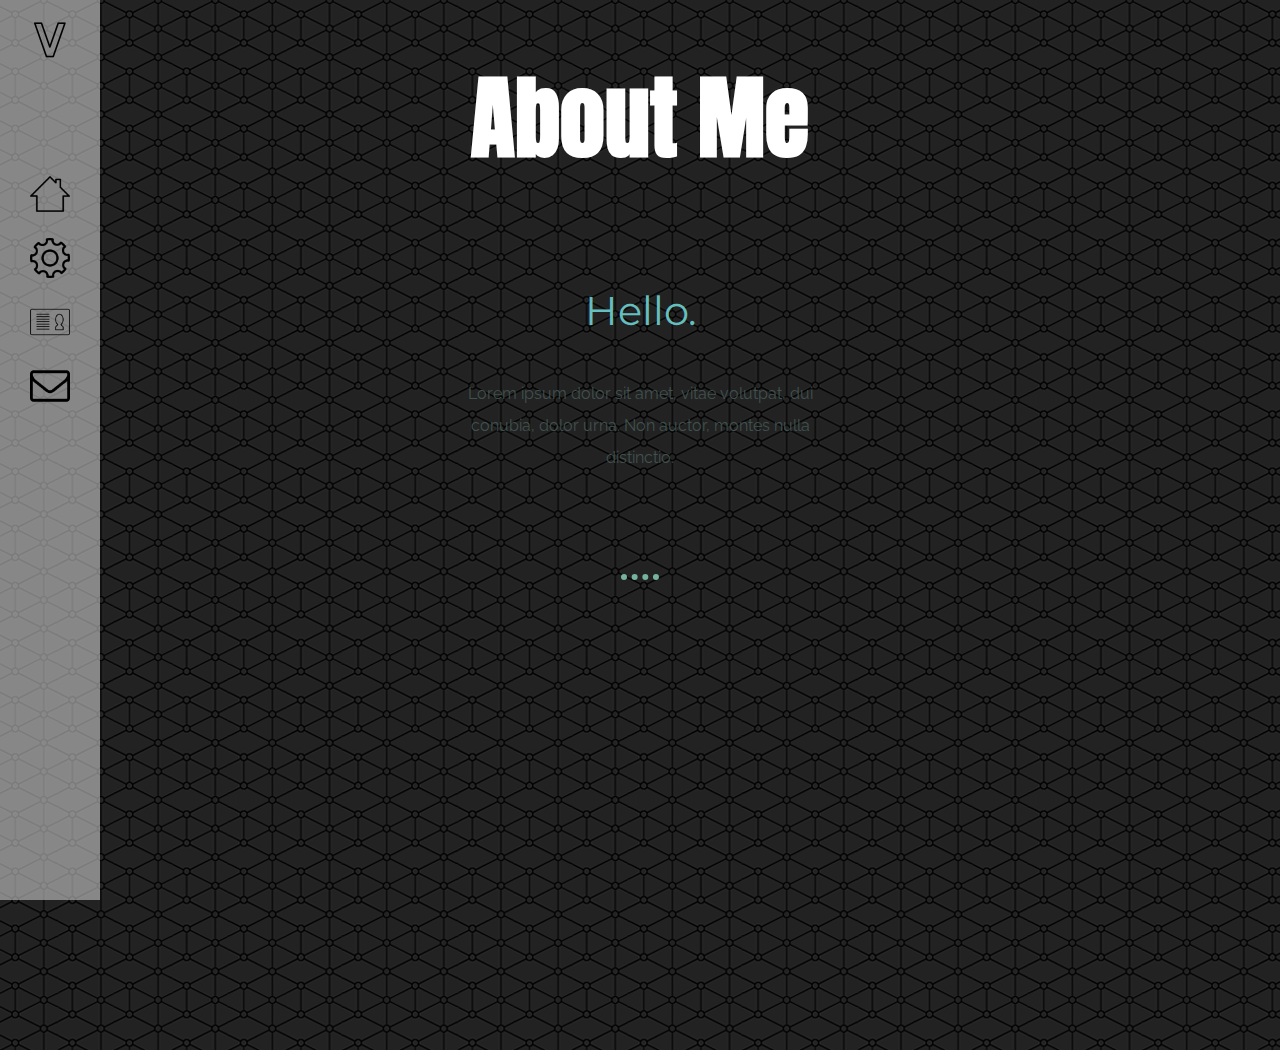
<file: CSS-My Site/about.html>
<!DOCTYPE html>
<html>

<head>
  <meta name="viewport" content="width=device-width, initial-scale=1">
  <meta charset="utf-8">
  <title>About Me</title>
  <link rel="icon" type="image/png" sizes="16x16" href="images/brackets.png">
  <link rel="stylesheet" type="text/css" href="css/styles.css">
  <link href="https://fonts.googleapis.com/css?family=Montserrat|Raleway&display=swap" rel="stylesheet">
  <link href="https://fonts.googleapis.com/css?family=Anton&display=swap" rel="stylesheet">

<body>
  <div class="navigation_bar">
    <nav class="">
      <img class="letterv" src="images/letterv.png">
      <a rel="index" href="index.html" class=""><img class="icon" src="images/white-home.png"></a>
      <a rel="index" href="skills.html" class=""><img class="icon" src="images/gear.png"></a>
      <a rel="index" href="about.html" class=""><img class="icon" src="images/aboutme.png"></a>
      <a rel="index" href="contact.html" class=""><img class="contact" src="images/contact.png"></a>
    </nav>
  </div>
  <div class="top-container">
    <h1>About Me</h1>
  </div>
  <div class="middle-container">
    <div class="profile">
      <h2>Hello.</h2>
      <p class="introduction">Lorem ipsum dolor sit amet, vitae volutpat, dui conubia, dolor urna. Non auctor, montes nulla distinctio.</p>
    </div>
    <hr>
  </div>


</body>

</html>
</file>
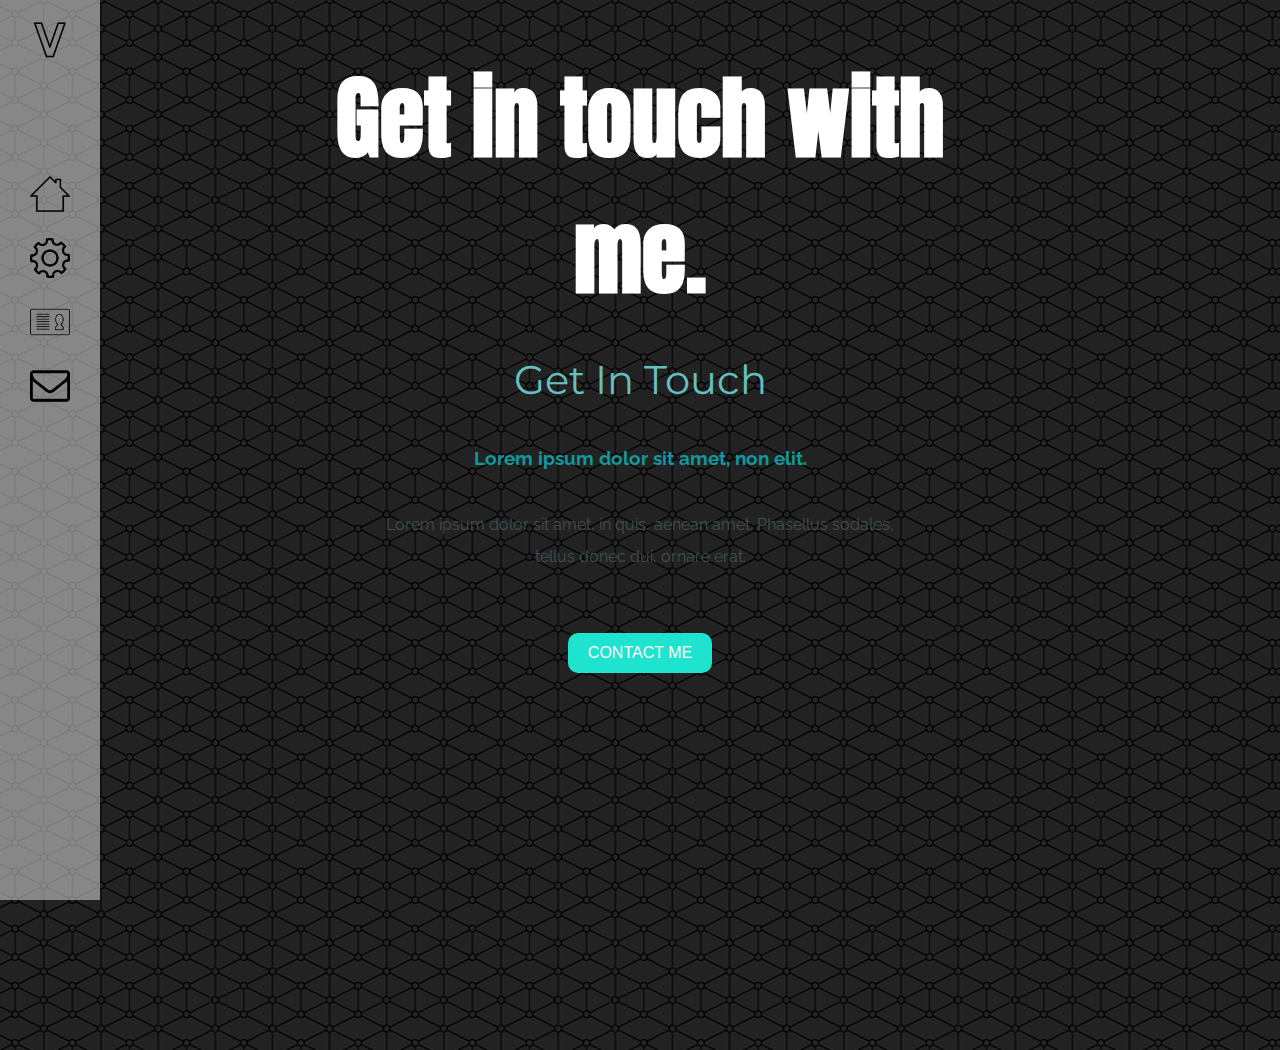
<file: CSS-My Site/contact.html>
<!DOCTYPE html>
<html>

<head>
  <meta name="viewport" content="width=device-width, initial-scale=1">
  <meta charset="utf-8">
  <title>Contact Me</title>
  <link rel="icon" type="image/png" sizes="16x16" href="images/brackets.png">
  <link rel="stylesheet" type="text/css" href="css/styles.css">
  <link href="https://fonts.googleapis.com/css?family=Montserrat|Raleway&display=swap" rel="stylesheet">
<link href="https://fonts.googleapis.com/css?family=Anton&display=swap" rel="stylesheet">

<body>
  <div class="navigation_bar">
    <nav class="">
      <img class="letterv" src="images/letterv.png">
      <a rel="index" href="index.html" class=""><img class="icon" src="images/white-home.png"></a>
      <a rel="index" href="skills.html" class=""><img class="icon" src="images/gear.png"></a>
      <a rel="index" href="about.html" class=""><img class="icon" src="images/aboutme.png"></a>
      <a rel="index" href="contact.html" class=""><img class="contact" src="images/contact.png"></a>
    </nav>
  </div>
  <div class="top-container">
    <h1>Get in touch with me.</h1>
  </div>
    <div class="contact-me">
      <h2>Get In Touch</h2>
      <h3>Lorem ipsum dolor sit amet, non elit.</h3>
      <p class="contact-message">Lorem ipsum dolor sit amet, in quis, aenean amet. Phasellus sodales, tellus donec dui, ornare erat.</p>
      <button class="btn" type="button" action="email" href="mailto:vanessa.white.ann@email.com">CONTACT ME</button>
    </div>





  </div>

</body>

</html>
</file>
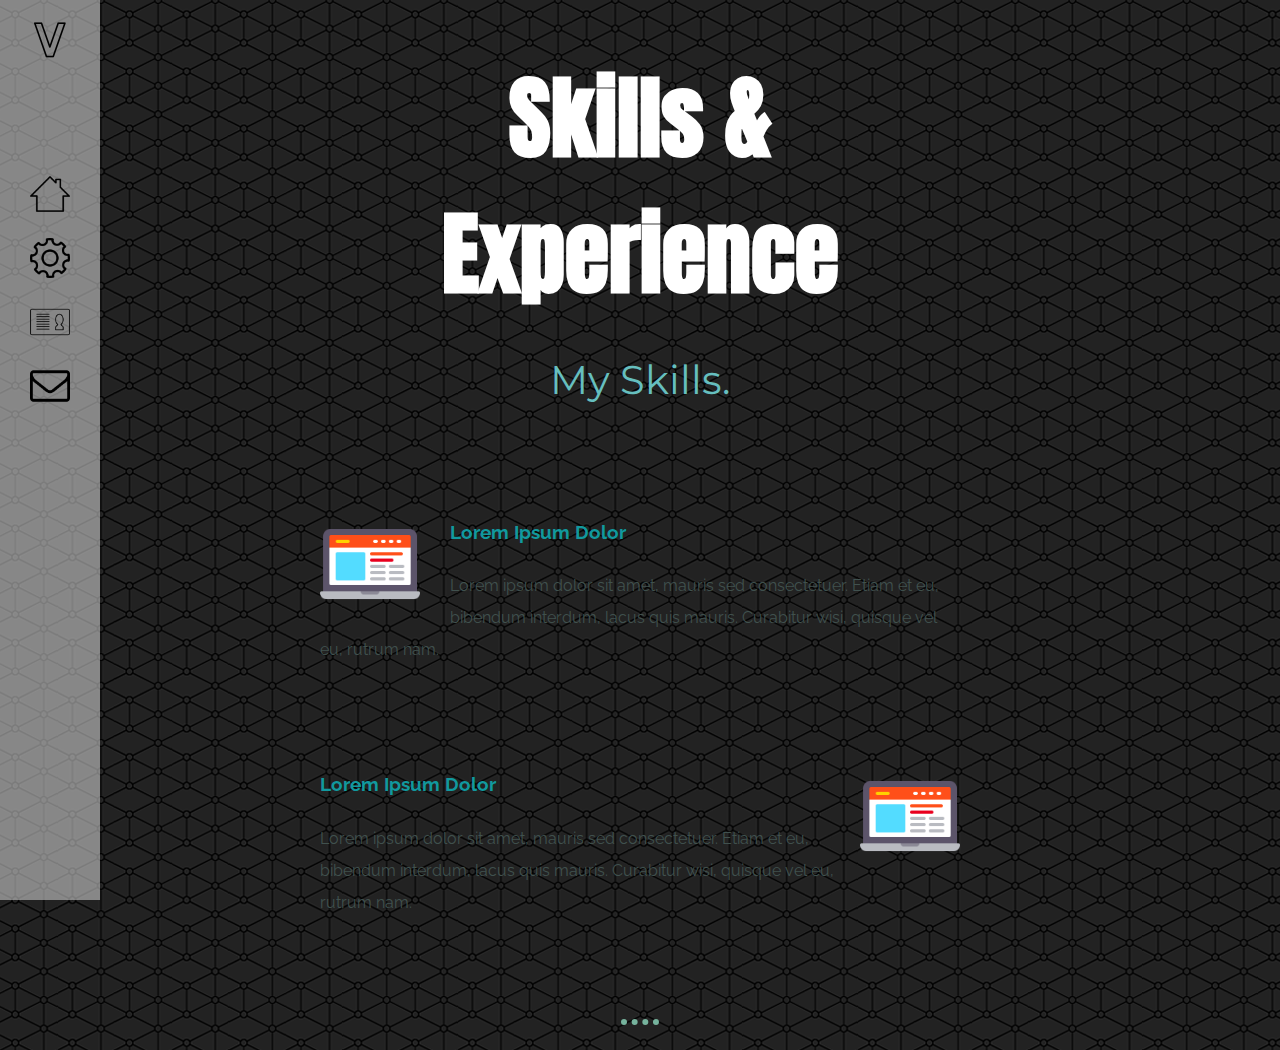
<file: CSS-My Site/skills.html>
<!DOCTYPE html>
<html>

<head>
  <meta name="viewport" content="width=device-width, initial-scale=1">
  <meta charset="utf-8">
  <title>Skills & Experience</title>
  <link rel="icon" type="image/png" sizes="16x16" href="images/brackets.png">
  <link rel="stylesheet" type="text/css" href="css/styles.css">
  <link href="https://fonts.googleapis.com/css?family=Montserrat|Raleway&display=swap" rel="stylesheet">
<link href="https://fonts.googleapis.com/css?family=Anton&display=swap" rel="stylesheet">

<body>
  <div class="navigation_bar">
    <nav class="">
      <img class="letterv" src="images/letterv.png">
      <a rel="index" href="index.html" class=""><img class="icon" src="images/white-home.png"></a>
      <a rel="index" href="skills.html" class=""><img class="icon" src="images/gear.png"></a>
      <a rel="index" href="about.html" class=""><img class="icon" src="images/aboutme.png"></a>
      <a rel="index" href="contact.html" class=""><img class="contact" src="images/contact.png"></a>
    </nav>
  </div>
  <div class="top-container">
    <h1>Skills & Experience</h1>
    <div class="skills">
      <h2>My Skills.</h2>
      <div class="skill-row">
        <img class="computer" src="images/computer.png" alt="computer">
        <h3>Lorem Ipsum Dolor</h3>
        <p>Lorem ipsum dolor sit amet, mauris sed consectetuer. Etiam et eu, bibendum interdum, lacus quis mauris. Curabitur wisi, quisque vel eu, rutrum nam.</p>
      </div>
      <div class="row">
        <img class="computer2" src="images/computer.png" alt="computer">
        <h3>Lorem Ipsum Dolor</h3>
        <p>
        </p>Lorem ipsum dolor sit amet, mauris sed consectetuer. Etiam et eu, bibendum interdum, lacus quis mauris. Curabitur wisi, quisque vel eu, rutrum nam.</p>
      </div>
    </div>
    <hr>

  </div>

</body>

</html>
</file>
<file: CSS-My Site/css/styles.css>
html, body {
  height: 100%;
  position: relative;
}

body {
  margin: 0;
  text-align: center;
  font-family: 'Raleway', sans-serif;
  color: #40514E;
  min-height: 100%;
  padding-bottom: 100px;
  position: relative;
  background-image: url("../images/background.png");
  background-repeat:repeat-x repeat-y;

}


h1 {
  margin: 50px auto 0 auto;
  font-family: 'Anton', sans-serif;
  color: #FFF;
  font-size: 90px;
  width: 50%;
}

h2 {
  font-family: 'Montserrat', sans-serif;
  font-size: 2.5rem;
  color: #66BFBF;
  font-weight: normal;
  padding-bottom: 10px;
}

h3 {
  font-family: 'Raleway', sans-serif;
  color: #11999E;
}



p {
  line-height: 2;
}
hr {
border-style: none;
border-top-style: dotted;
border-color: #76b39d;
border-width: 6px;
width: 3%;
margin: 100px auto;
}
.top-container{

}

.intro {
  line-height: 2;
}
.web {
  text-decoration: underline;
}
.middle-container {
  margin: 100px 0;
}

.introduction {
  width: 30%;
  margin: auto;
}


.skill-row {
  width: 50%;
  margin: 100px auto 100px auto;
  text-align: left;
  line-height: 2;
}

.contact-message{
  width: 40%;
  margin: 40px auto 60px;
}

.bottom-container{
 background-color: #020407;
 bottom: 0;
 width: 100%;
 position: absolute;
}


.row {
  width: 50%;
  margin: 100px auto 100px auto;
  text-align: left;
  line-height: 2;
}

.computer2 {
  height: 100px;
  width: 100px;
  float: right;
  margin-left: 0;
}

.computer{
  height: 100px;
  width: 100px;
  float: left;
  margin-right: 30px;
}


.btn {
  border: 0;
  line-height: 2.5;
  padding: 0 20px;
  font-size: 1rem;
  text-align: center;
  color: #fff;
  border-radius: 10px;
  background-color: #1ee3cf;
  margin: auto auto 30px;
}

.btn:hover {
  background-color: #0d3f67;
}

.icon {
  height:40px;
  width:40px;
  margin: 10px 10px;
}

.contact {
  height:40px;
  width:40px;
  margin-left:15px;
  margin: 10px 10px;
}

.letterv {
  margin: 20px auto 100px auto;
}

.navigation_bar {
  width: 100px;
  text-align: center;
  top:0;
  left: 0;
  background:rgb(204, 204, 204, 0.6);
  position: fixed;
  height: 100%;
}
</file>
